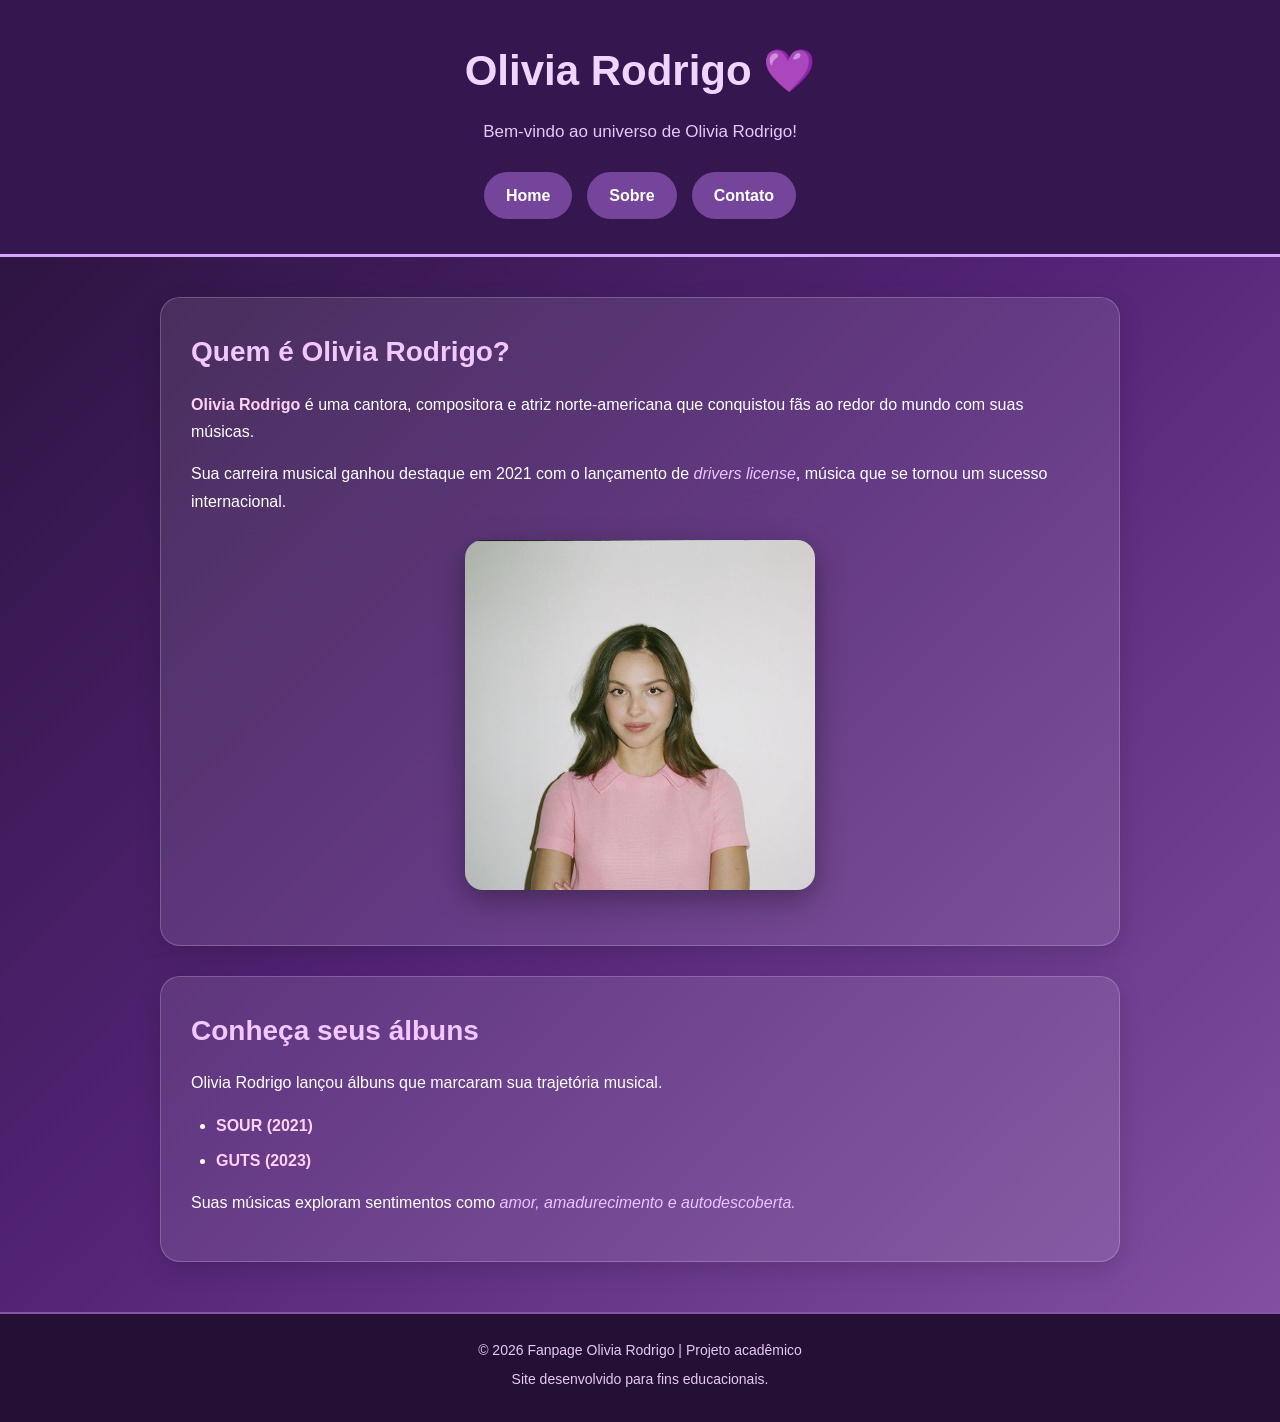
<file: index.html>
<!DOCTYPE html>
<html lang="pt-br">
<head>
    <meta charset="UTF-8">
    <meta name="viewport" content="width=device-width, initial-scale=1.0">
    <meta name="description" content="Site que aborda sobre a maior cantora da geração Z: Olivia Rodrigo" >
    <title>Sobre Olivia Rodrigo</title>
    <link rel="stylesheet" href="style.css">
</head>

<body>

    
    <header>

        <h1>Olivia Rodrigo 💜</h1>

        <p>Bem-vindo ao universo de Olivia Rodrigo!</p>

       
       <nav>
    <a href="index.html">Home</a>
    <a href="sobre.html">Sobre</a>
    <a href="contato.html">Contato</a>
</nav>

    </header>

   
    <main>

        
        <section>

            <h2>Quem é Olivia Rodrigo?</h2>

            <p>
                <strong>Olivia Rodrigo</strong> é uma cantora,
                compositora e atriz norte-americana que conquistou
                fãs ao redor do mundo com suas músicas.
            </p>

            <p>
                Sua carreira musical ganhou destaque em 2021
                com o lançamento de <em>drivers license</em>,
                música que se tornou um sucesso internacional.
            </p>

            <img src="500x500-000000-80-0-0.jpg"
                 alt="Foto da cantora Olivia Rodrigo"
                 width="350">

        </section>

        <section>

            <h2>Conheça seus álbuns</h2>

            <p>
                Olivia Rodrigo lançou álbuns que marcaram
                sua trajetória musical.
            </p>

            <ul>
                <li><strong>SOUR (2021)</strong></li>
                <li><strong>GUTS (2023)</strong></li>
            </ul>

            <p>
                Suas músicas exploram sentimentos como
                <em>amor, amadurecimento e autodescoberta.</em>
            </p>

        </section>

    </main>

<footer>
    <p>© 2026 Fanpage Olivia Rodrigo | Projeto acadêmico</p>
    <p>Site desenvolvido para fins educacionais.</p>
</footer>


</body>
</html>
</file>
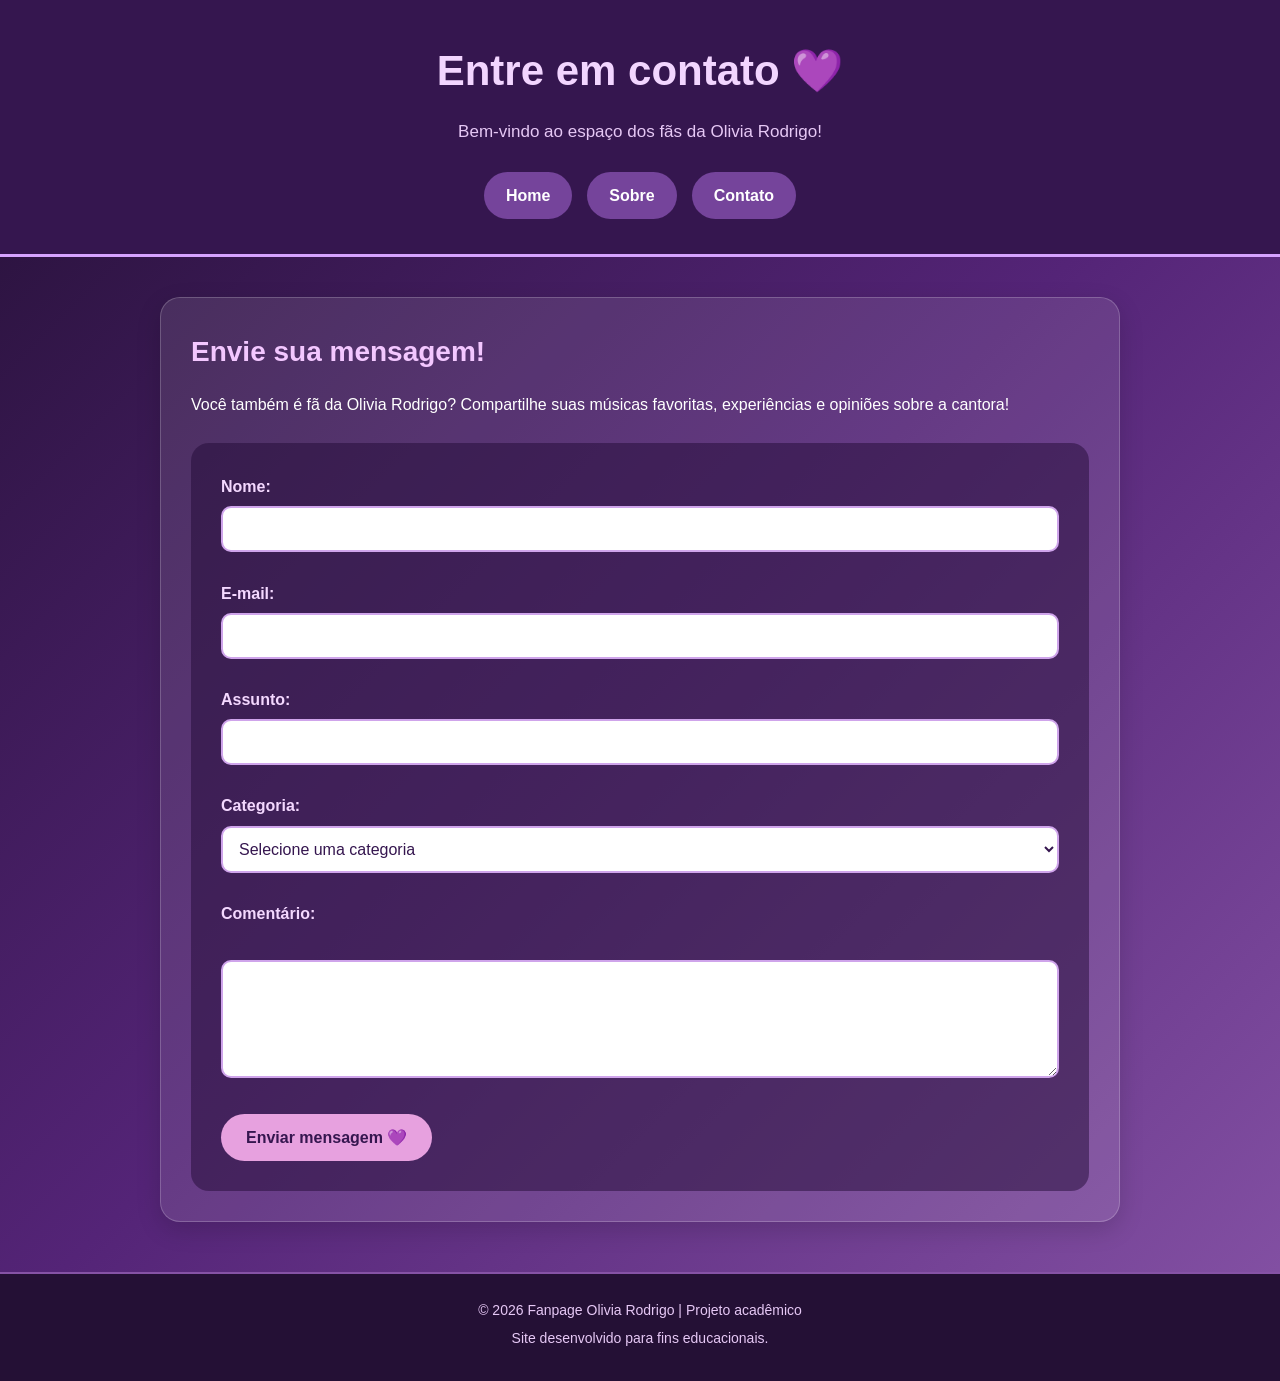
<file: contato.html>
<!DOCTYPE html>
<html lang="pt-br">

<head>
    <meta charset="UTF-8">
    <meta name="viewport" content="width=device-width, initial-scale=1.0">
    <meta name="description" content="Entre em contato com a fanpage da Olivia Rodrigo.">
    <title>Contato | Olivia Rodrigo</title>
<link rel="stylesheet" href="style.css">

</head>

<body>

    <header>

        <h1>Entre em contato 💜</h1>

        <p>Bem-vindo ao espaço dos fãs da Olivia Rodrigo!</p>

        
       <nav>
    <a href="index.html">Home</a>
    <a href="sobre.html">Sobre</a>
    <a href="contato.html">Contato</a>
</nav>

    </header>

    <!-- Conteúdo principal -->
    <main>

        <section>

            <h2>Envie sua mensagem!</h2>

            <p>
                Você também é fã da Olivia Rodrigo?
                Compartilhe suas músicas favoritas, experiências
                e opiniões sobre a cantora!
            </p>

            <!-- Formulário -->
            <form>

                <!-- Nome -->
                <label for="nome">Nome:</label>
                <input type="text" id="nome" name="nome" required>

                <br><br>

                <!-- E-mail -->
                <label for="email">E-mail:</label>
                <input type="email" id="email" name="email" required>

                <br><br>

                <!-- Assunto -->
                <label for="assunto">Assunto:</label>
                <input type="text" id="assunto" name="assunto" required>

                <br><br>

                <!-- Categoria -->
                <label for="categoria">Categoria:</label>

                <select id="categoria" name="categoria" required>

                    <option value="">Selecione uma categoria</option>
                    <option value="musicas">Músicas favoritas</option>
                    <option value="albuns">Álbuns</option>
                    <option value="shows">Shows e apresentações</option>
                    <option value="curiosidades">Curiosidades</option>
                    <option value="outros">Outros assuntos</option>

                </select>

                <br><br>

                <!-- Comentário -->
                <label for="comentario">Comentário:</label>

                <br>

                <textarea
                    id="comentario"
                    name="comentario"
                    rows="5"
                    cols="40"
                    placeholder="Escreva sua mensagem aqui..."
                    required>
                </textarea>

                <br><br>

                <!-- Botão de envio -->
                <button type="submit">Enviar mensagem 💜</button>

            </form>

        </section>

    </main>


<footer>
    <p>© 2026 Fanpage Olivia Rodrigo | Projeto acadêmico</p>
    <p>Site desenvolvido para fins educacionais.</p>
</footer>

</body>
</html>
</file>
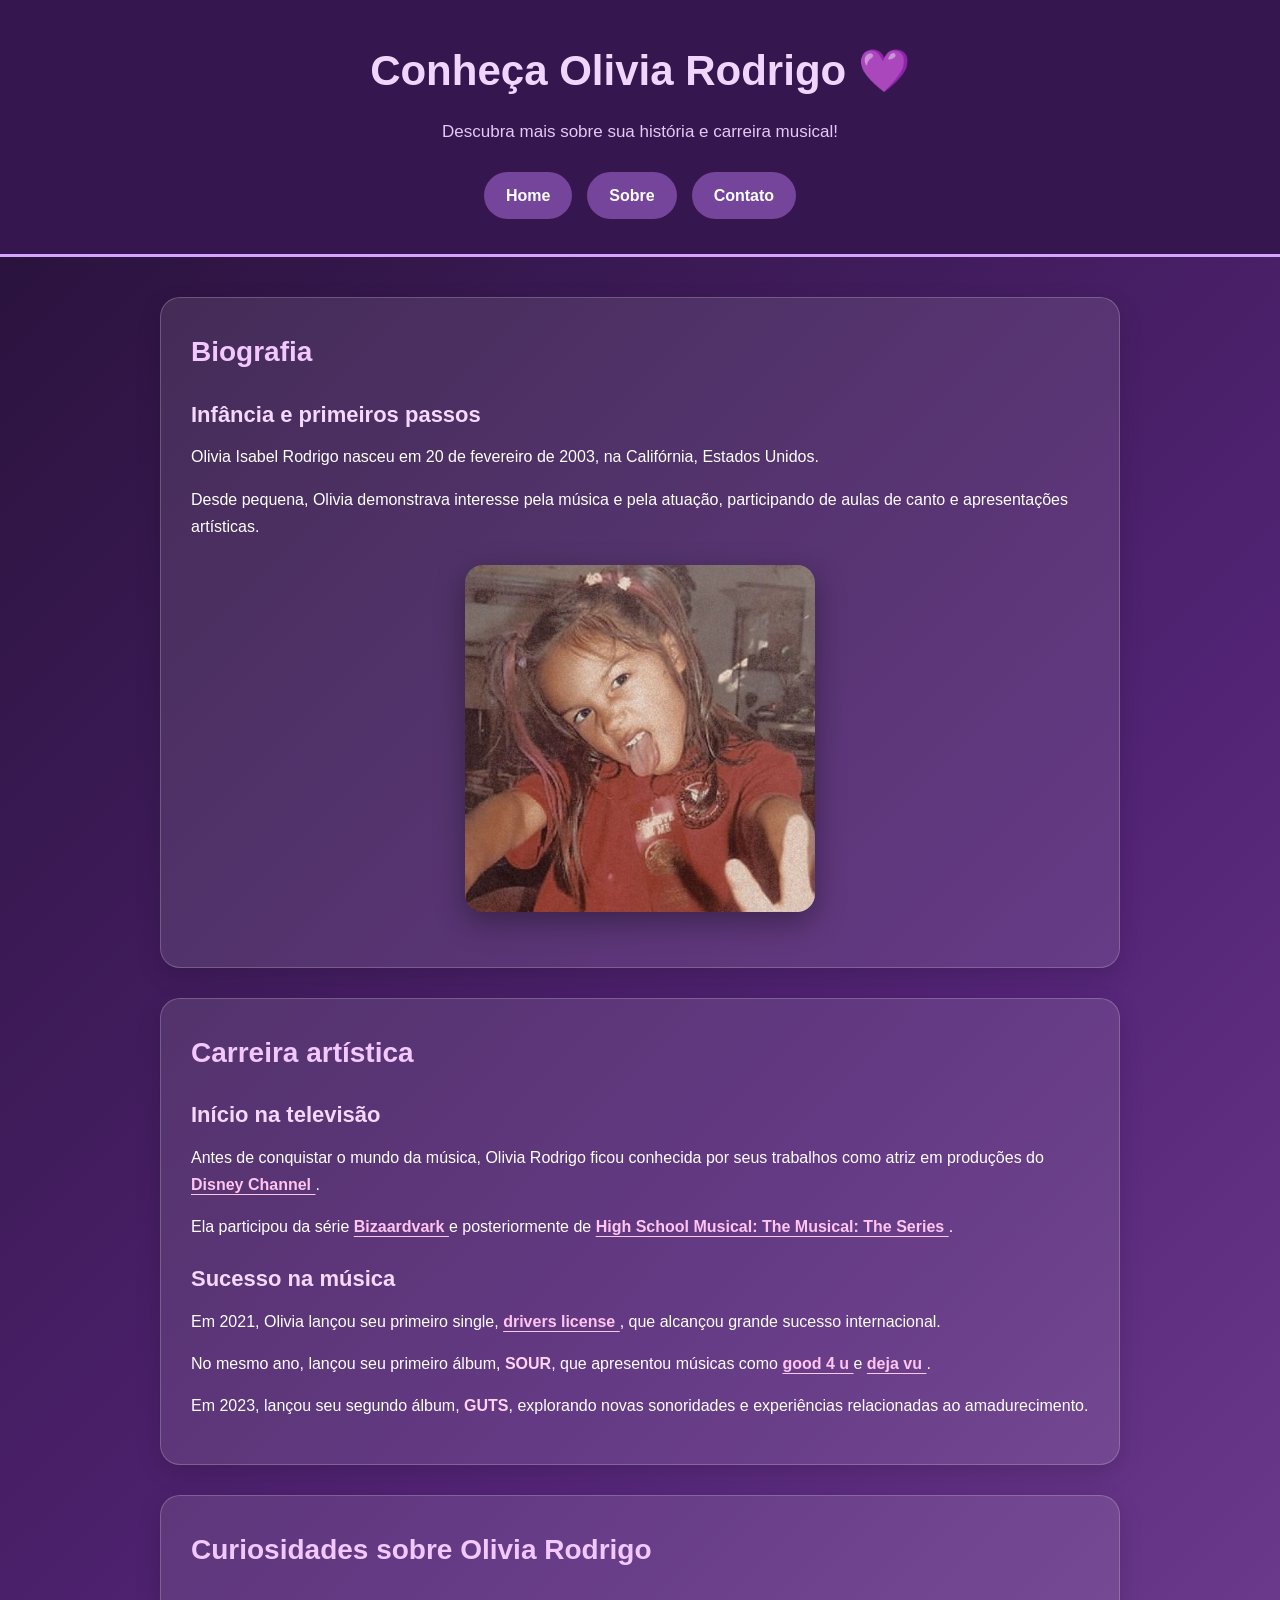
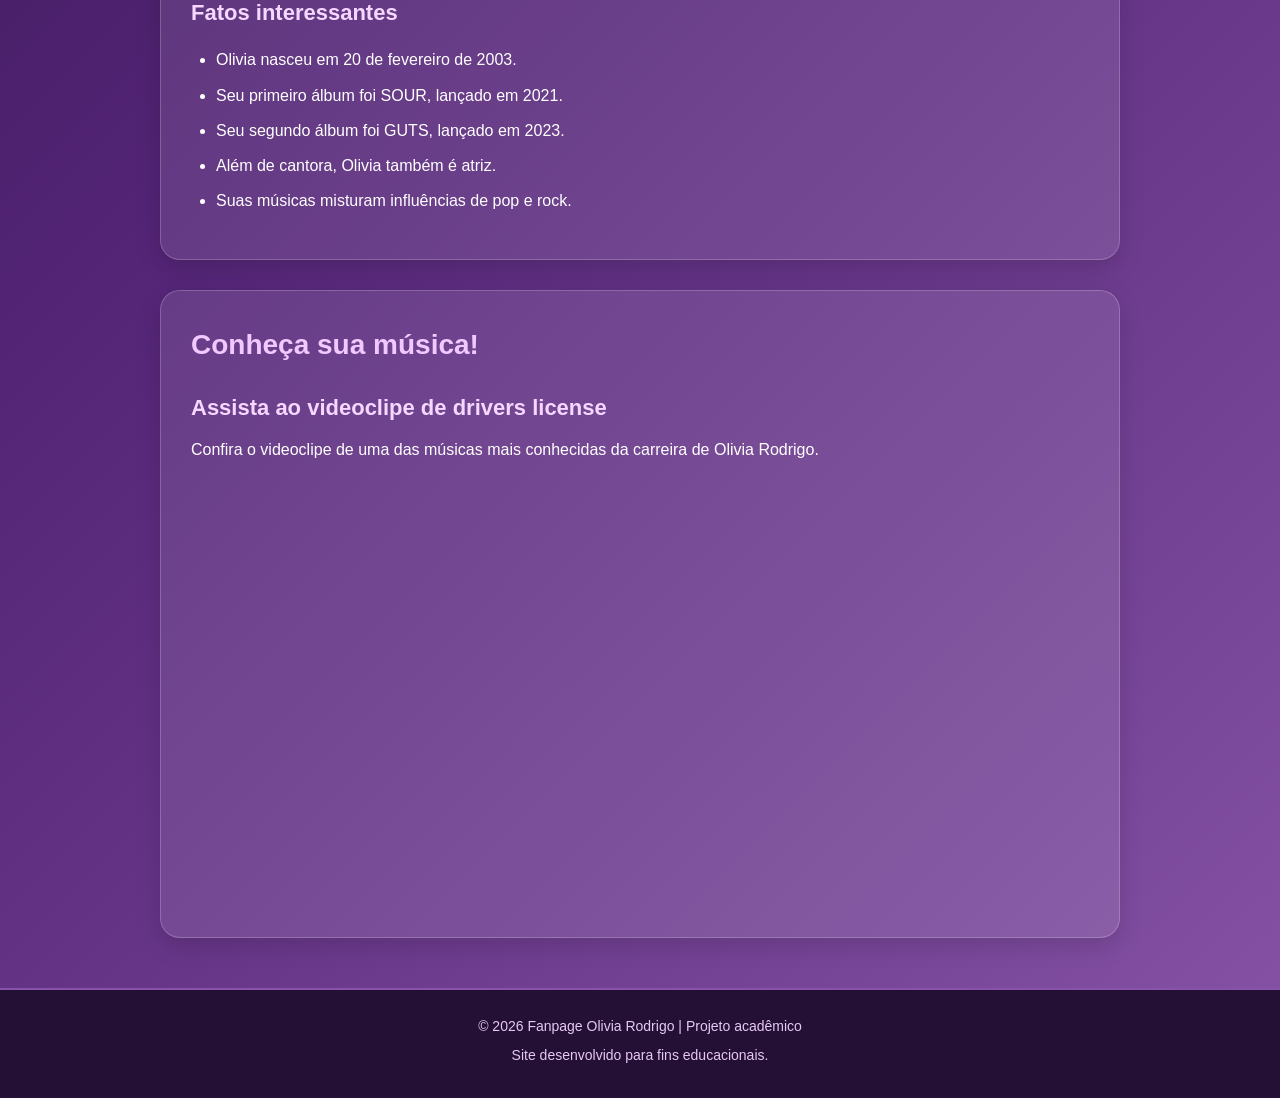
<file: sobre.html>
<!DOCTYPE html>
<html lang="pt-br">

<head>
    <meta charset="UTF-8">
    <meta name="viewport" content="width=device-width, initial-scale=1.0">
    <meta name="description" content="Conheça a história, carreira e curiosidades da cantora Olivia Rodrigo.">
    <title>Sobre | Olivia Rodrigo</title>
<link rel="stylesheet" href="style.css">


</head>

<body>

    
    <header>

        <h1>Conheça Olivia Rodrigo 💜</h1>

        <p>Descubra mais sobre sua história e carreira musical!</p>

        
        <nav>
    <a href="index.html">Home</a>
    <a href="sobre.html">Sobre</a>
    <a href="contato.html">Contato</a>
</nav>

    </header>

   
    <main>

        
        <section>

            <h2>Biografia</h2>

            <h3>Infância e primeiros passos</h3>

            <p>
                Olivia Isabel Rodrigo nasceu em 20 de fevereiro de 2003,
                na Califórnia, Estados Unidos.
            </p>

            <p>
                Desde pequena, Olivia demonstrava interesse pela música
                e pela atuação, participando de aulas de canto e
                apresentações artísticas.
            </p>

            <img src="13bef90118f4851940cdb19a49280fc6.jpg"
                 alt="Foto da cantora Olivia Rodrigo"
                 width="350">

        </section>

       
        <section>

            <h2>Carreira artística</h2>

            <h3>Início na televisão</h3>

           <p>
    Antes de conquistar o mundo da música, Olivia Rodrigo ficou conhecida
    por seus trabalhos como atriz em produções do
    <a href="https://www.disney.com/" target="_blank" rel="noopener noreferrer">
        Disney Channel
    </a>.
</p>


            <p>
    Ela participou da série
    <a href="https://www.disneyplus.com/search?q=Bizaardvark"
       target="_blank" rel="noopener noreferrer">
        Bizaardvark
    </a>
    e posteriormente de
    <a href="https://www.disneyplus.com/search?q=High%20School%20Musical"
       target="_blank" rel="noopener noreferrer">
        High School Musical: The Musical: The Series
    </a>.
</p>

            <h3>Sucesso na música</h3>

          <p>
    Em 2021, Olivia lançou seu primeiro single,
    <a href="https://www.youtube.com/watch?v=ZmDBbnmKpqQ"
       target="_blank" rel="noopener noreferrer">
        drivers license
    </a>,
    que alcançou grande sucesso internacional.
</p>

<p>
    No mesmo ano, lançou seu primeiro álbum,
    <strong>SOUR</strong>, que apresentou músicas como

    <a href="https://www.youtube.com/watch?v=gNi_6U5Pm_o"
       target="_blank" rel="noopener noreferrer">
        good 4 u
    </a>

    e

    <a href="https://www.youtube.com/watch?v=cii6ruuycQA"
       target="_blank" rel="noopener noreferrer">
        deja vu
    </a>.
</p>

<p>
    Em 2023, lançou seu segundo álbum,
    <strong>GUTS</strong>, explorando novas sonoridades
    e experiências relacionadas ao amadurecimento.
</p>

        </section>

       
        <section>

            <h2>Curiosidades sobre Olivia Rodrigo</h2>

            <h3>Fatos interessantes</h3>

            <ul>
                <li>Olivia nasceu em 20 de fevereiro de 2003.</li>
                <li>Seu primeiro álbum foi SOUR, lançado em 2021.</li>
                <li>Seu segundo álbum foi GUTS, lançado em 2023.</li>
                <li>Além de cantora, Olivia também é atriz.</li>
                <li>Suas músicas misturam influências de pop e rock.</li>
            </ul>

        </section>

       
        <section>

            <h2>Conheça sua música!</h2>

            <h3>Assista ao videoclipe de drivers license</h3>

            <p>
                Confira o videoclipe de uma das músicas
                mais conhecidas da carreira de Olivia Rodrigo.
            </p>

                           <iframe width="560" height="315" src="https://www.youtube.com/embed/ZmDBbnmKpqQ?si=Lh485dlaEXsbfhzc" title="Videoclipe drivers license - Olivia Rodrigo" frameborder="0" allow="accelerometer; autoplay; clipboard-write; encrypted-media; gyroscope; picture-in-picture; web-share" referrerpolicy="strict-origin-when-cross-origin" allowfullscreen></iframe>

        </section>

    </main>

<footer>
    <p>© 2026 Fanpage Olivia Rodrigo | Projeto acadêmico</p>
    <p>Site desenvolvido para fins educacionais.</p>
</footer>

</body>
</html>
</file>
<file: style.css>
* {
    margin: 0;
    padding: 0;
    box-sizing: border-box;
}


body {
    font-family: Arial, Helvetica, sans-serif;
    background: linear-gradient(135deg, #241035, #542477, #8653a6);
    color: #ffffff;
    line-height: 1.7;
    min-height: 100vh;
}



header {
    background-color: #35164f;
    text-align: center;
    padding: 35px 20px;
    border-bottom: 3px solid #d6a3ff;
}



h1 {
    font-size: 42px;
    color: #f2d5ff;
    margin-bottom: 12px;
}


header p {
    color: #e6c8f5;
    font-size: 17px;
}


nav {
    margin-top: 25px;
    display: flex;
    justify-content: center;
    flex-wrap: wrap;
    gap: 15px;
}

nav a {
    text-decoration: none;
    color: #ffffff;
    background-color: #75449b;
    padding: 10px 22px;
    border-radius: 25px;
    font-weight: bold;
    transition: 0.3s;
}



nav a:hover {
    background-color: #e8a5e8;
    color: #35164f;
    transform: translateY(-3px);
}



main {
    max-width: 1000px;
    margin: 40px auto;
    padding: 0 20px;
}



section {
    background-color: rgba(255, 255, 255, 0.10);
    padding: 30px;
    margin-bottom: 30px;
    border-radius: 20px;
    border: 1px solid rgba(255, 255, 255, 0.20);
    box-shadow: 0 8px 25px rgba(0, 0, 0, 0.15);
}



h2 {
    color: #f3c7ff;
    font-size: 28px;
    margin-bottom: 15px;
}

h3 {
    color: #f5d7ff;
    font-size: 22px;
    margin: 20px 0 10px;
}



p {
    margin-bottom: 15px;
    font-size: 16px;
}



strong {
    color: #ffd1f3;
}

em {
    color: #eac4ff;
}



ul,
ol {
    margin: 15px 0;
    padding-left: 25px;
}

li {
    margin-bottom: 8px;
}



main a {
    color: #ffc4ef;
    font-weight: bold;
    text-decoration: underline;
    text-underline-offset: 4px;
}

main a:hover {
    color: #ffffff;
}



img {
    display: block;
    max-width: 100%;
    height: auto;
    margin: 25px auto;
    border-radius: 18px;
    box-shadow: 0 10px 30px rgba(0, 0, 0, 0.35);
}



iframe {
    display: block;
    width: 100%;
    max-width: 700px;
    aspect-ratio: 16 / 9;
    height: auto;
    margin: 25px auto;
    border: none;
    border-radius: 15px;
}



form {
    background-color: rgba(35, 10, 55, 0.5);
    padding: 30px;
    border-radius: 18px;
    margin-top: 25px;
}


label {
    display: block;
    font-weight: bold;
    color: #f4d8ff;
    margin-bottom: 6px;
}



input,
select,
textarea {
    width: 100%;
    padding: 12px;
    border-radius: 10px;
    border: 2px solid #cfa4eb;
    background-color: #ffffff;
    color: #35164f;
    font-size: 16px;
    font-family: Arial, Helvetica, sans-serif;
}


input:focus,
select:focus,
textarea:focus {
    outline: none;
    border-color: #f2a9e8;
    box-shadow: 0 0 8px rgba(242, 169, 232, 0.5);
}



textarea {
    resize: vertical;
}



button {
    background-color: #e7a1df;
    color: #35164f;
    padding: 14px 25px;
    border: none;
    border-radius: 25px;
    font-size: 16px;
    font-weight: bold;
    cursor: pointer;
    transition: 0.3s;
}

button:hover {
    background-color: #ffd1f3;
    transform: scale(1.03);
}



footer {
    background-color: #241035;
    text-align: center;
    padding: 25px 15px;
    border-top: 2px solid #8653a6;
    margin-top: 50px;
}

footer p {
    color: #e6c8f5;
    margin-bottom: 5px;
    font-size: 14px;
}


@media (max-width: 600px) {

    h1 {
        font-size: 30px;
    }

    h2 {
        font-size: 24px;
    }

    header {
        padding: 25px 15px;
    }

    nav {
        gap: 10px;
    }

    nav a {
        padding: 9px 15px;
        font-size: 14px;
    }

    main {
        margin: 25px auto;
        padding: 0 15px;
    }

    section {
        padding: 20px;
    }

    form {
        padding: 20px;
    }
}
</file>
